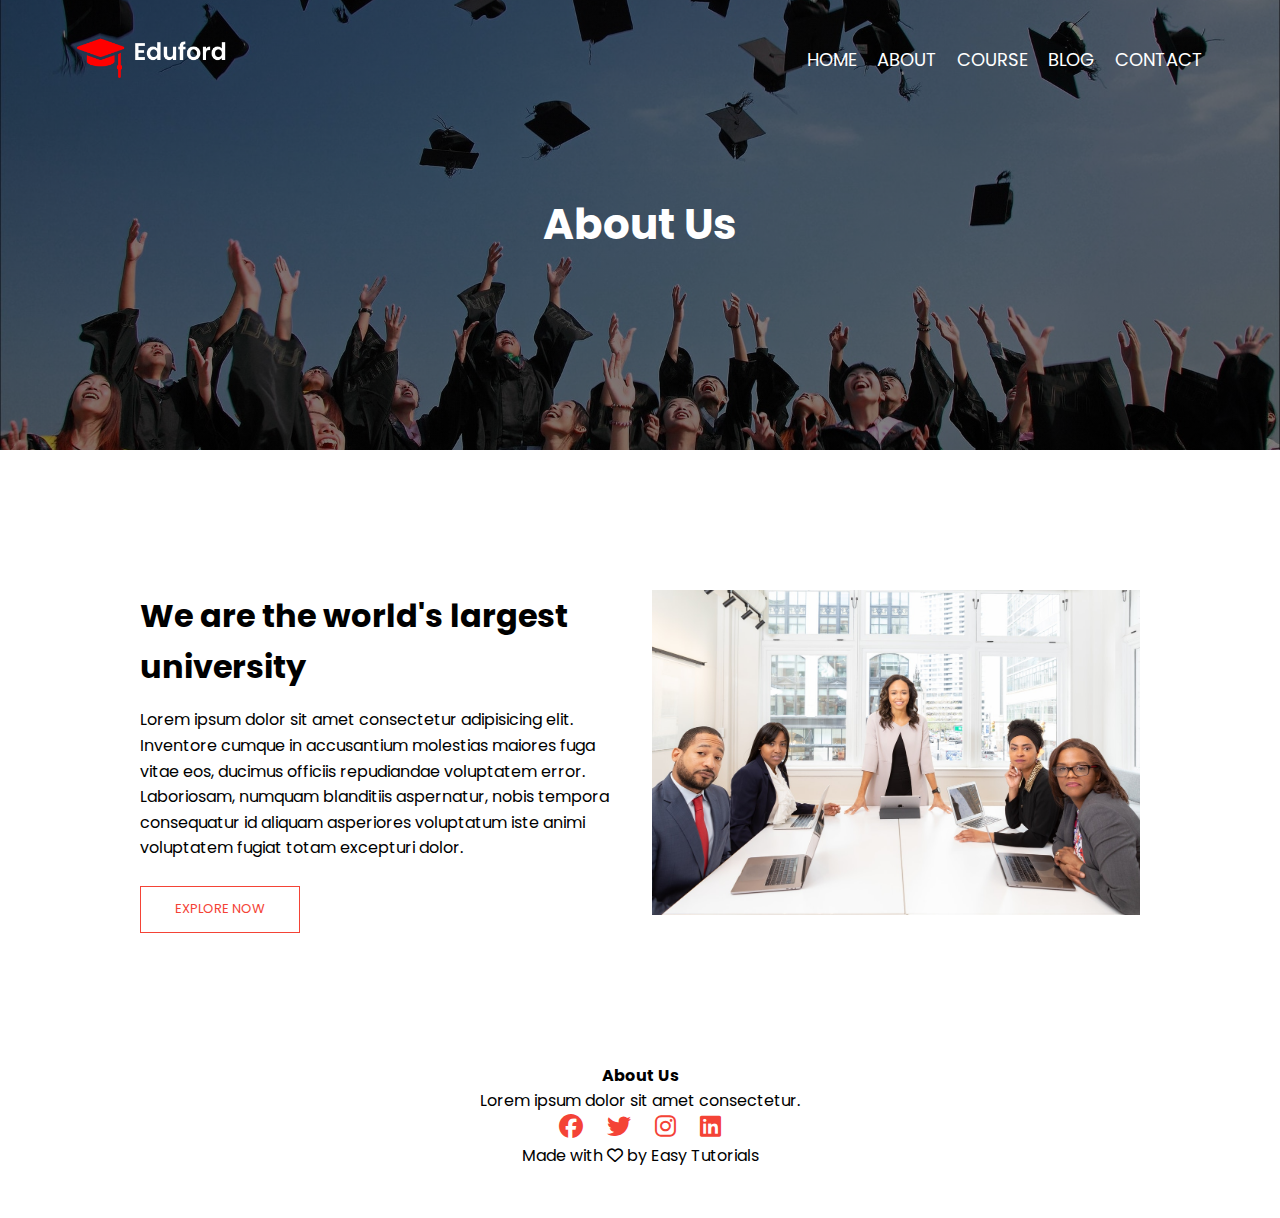
<file: about.html>
<!DOCTYPE html>
<html lang="en">
<head>
  <meta charset="UTF-8" />
  <meta name="viewport" content="width=device-width, initial-scale=1.0" />
  <title>About Us - University Website</title>
  <link rel="stylesheet" href="style.css" />
  <link href="https://fonts.googleapis.com/css2?family=Poppins:wght@300;400;600&display=swap" rel="stylesheet" />
  <link rel="stylesheet" href="https://cdnjs.cloudflare.com/ajax/libs/font-awesome/6.5.0/css/all.min.css" />
</head>
<body>
  <section class="sub-header">
    <nav>
      <a href="index.html"><img src="images/logo.png" alt="Logo" /></a>      <div class="nav-links" id="navLinks">
        <i class="fas fa-times" onclick="hideMenu()"></i>
        <ul>
            <li><a href="index.html">HOME</a></li>
            <li><a href="about.html">ABOUT</a></li>
            <li><a href="course.html">COURSE</a></li>
            <li><a href="blog.html">BLOG</a></li>
            <li><a href="contact.html">CONTACT</a></li>
        </ul>
      </div>
      <i class="fas fa-bars" onclick="showMenu()"></i>
    </nav>
    <h1>About Us</h1>
  </section>

  <!-- About Us Content -->
  <section class="about-us">
    <div class="row">
      <div class="about-col">
        <h1>We are the world's largest university</h1>
        <p>Lorem ipsum dolor sit amet consectetur adipisicing elit. Inventore cumque in accusantium molestias maiores fuga vitae eos, ducimus officiis repudiandae voluptatem error. Laboriosam, numquam blanditiis aspernatur, nobis tempora consequatur id aliquam asperiores voluptatum iste animi voluptatem fugiat totam excepturi dolor.</p>
        <a href="#" class="hero-btn red-btn">EXPLORE NOW</a>
      </div>
      <div class="about-col">
        <img src="images/about.jpg" alt="About Us">
      </div>
    </div>
  </section>

  <!-- Footer -->
  <section class="footer">
    <h4>About Us</h4>
    <p>Lorem ipsum dolor sit amet consectetur.</p>    <div class="icons">
      <i class="fab fa-facebook" aria-hidden="true"></i>
      <i class="fab fa-twitter"></i>
      <i class="fab fa-instagram"></i>
      <i class="fab fa-linkedin"></i>
    </div>
    <p>Made with <i class="far fa-heart"></i> by Easy Tutorials</p>
  </section>

  <script>
    const navLinks = document.getElementById("navLinks");

    function showMenu() {
      navLinks.classList.add("open");
    }

    function hideMenu() {
      navLinks.classList.remove("open");
    }
  </script>
</body>
</html>
</file>
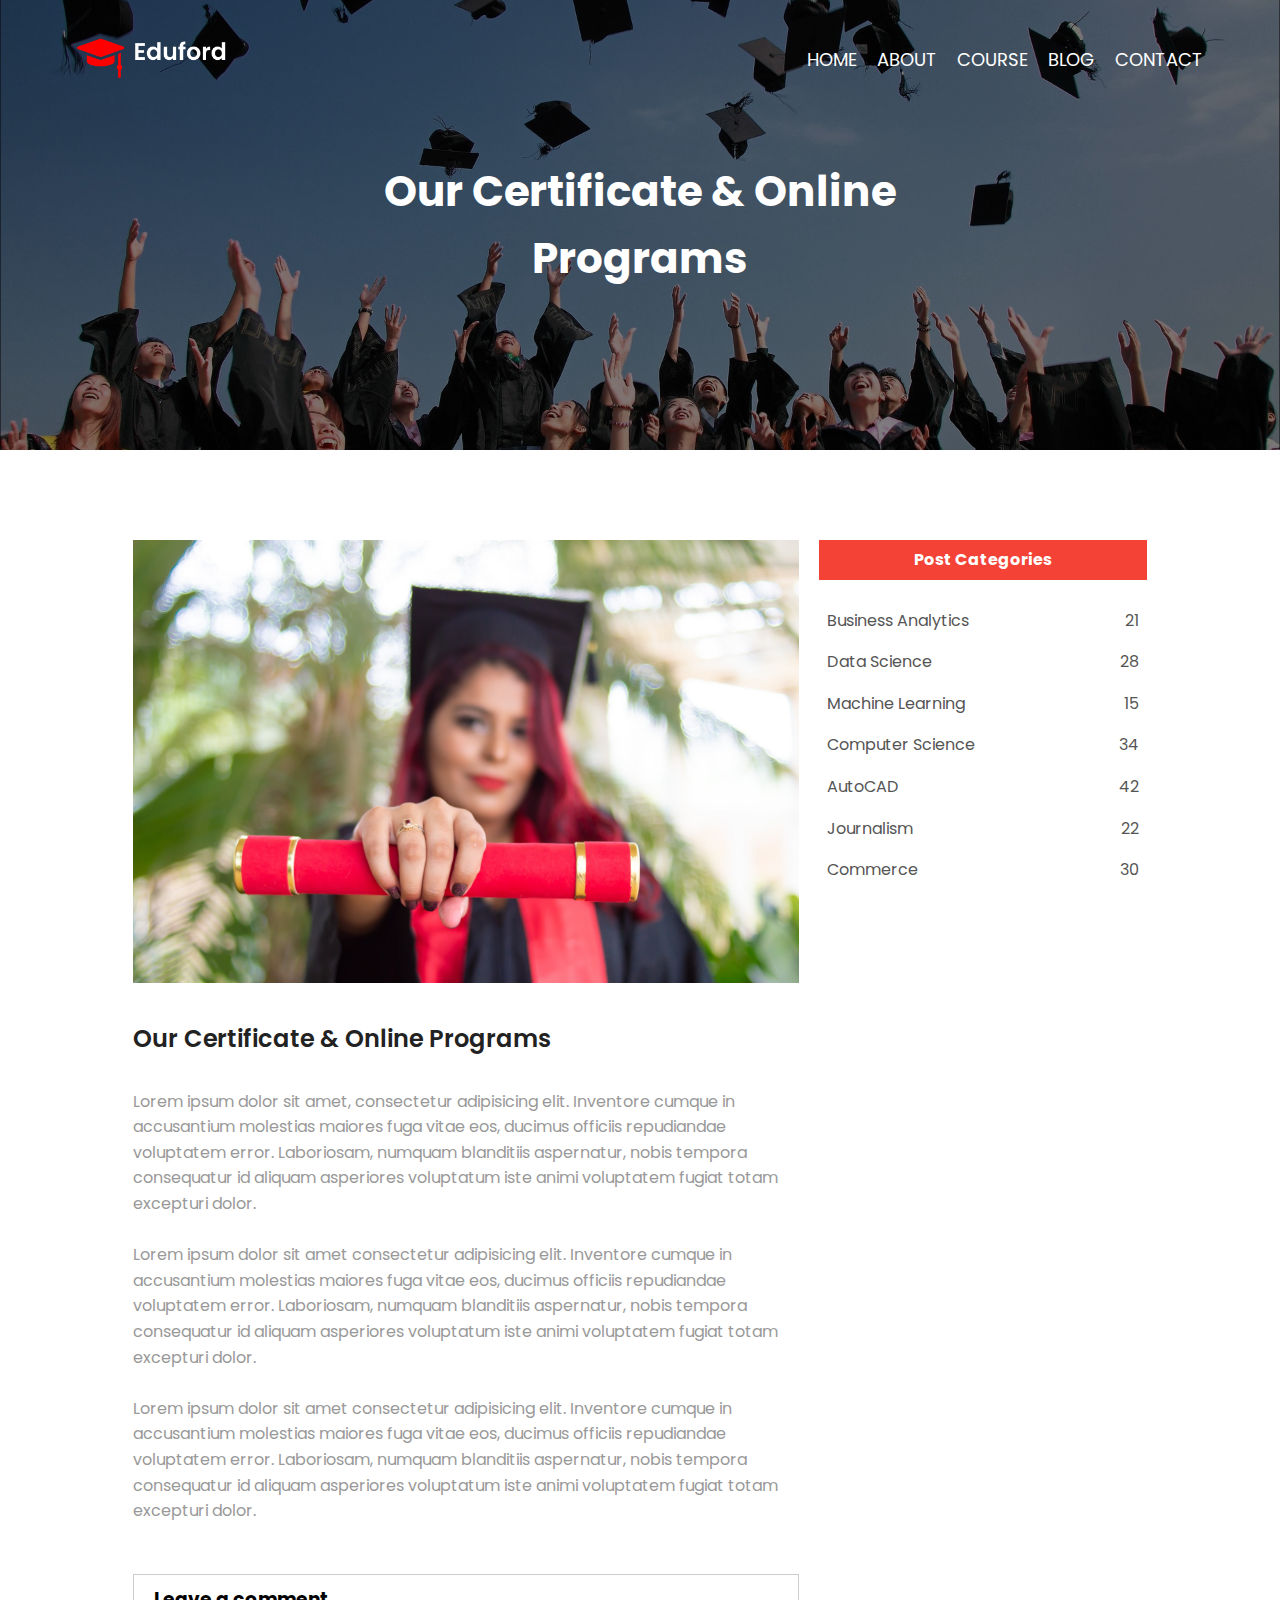
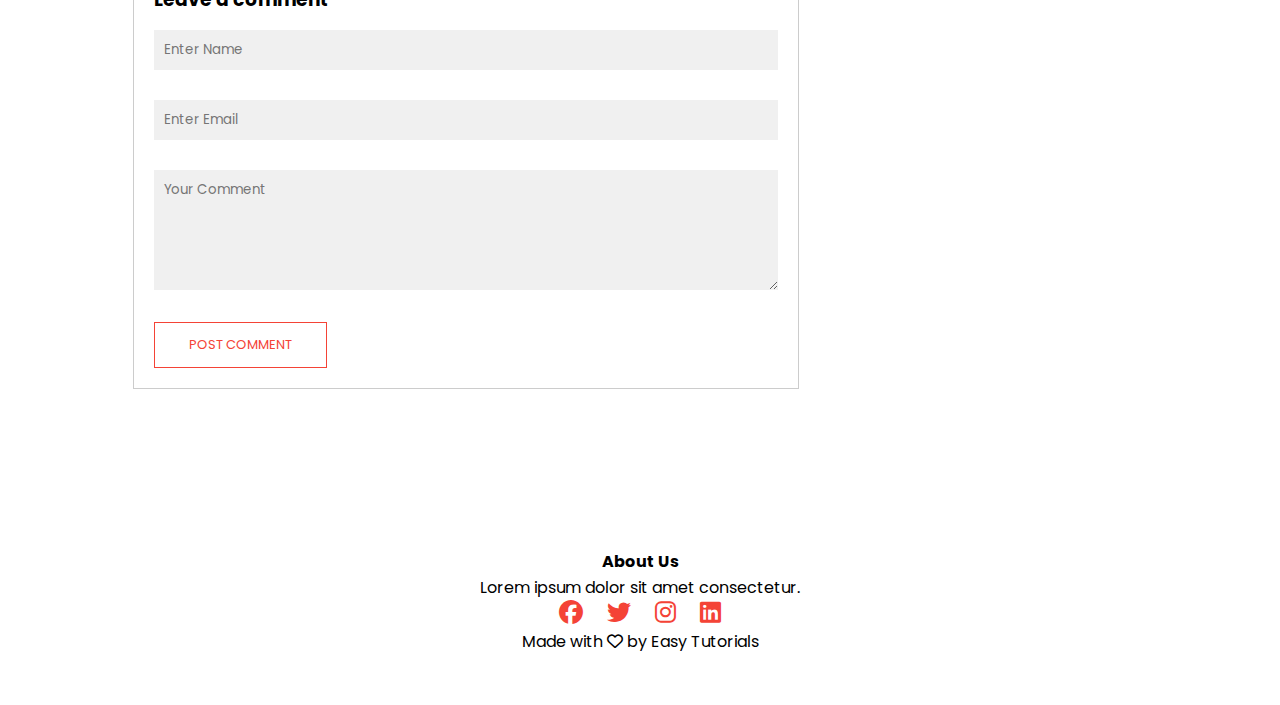
<file: blog.html>
<!DOCTYPE html>
<html lang="en">
<head>
  <meta charset="UTF-8" />
  <meta name="viewport" content="width=device-width, initial-scale=1.0" />
  <title>Our Blog - University Website</title>
  <link rel="stylesheet" href="style.css" />
  <link href="https://fonts.googleapis.com/css2?family=Poppins:wght@300;400;600&display=swap" rel="stylesheet" />
  <link rel="stylesheet" href="https://cdnjs.cloudflare.com/ajax/libs/font-awesome/6.5.0/css/all.min.css" />
</head>
<body>
  <section class="sub-header">
    <nav>
      <a href="index.html"><img src="images/logo.png" alt="Logo" /></a>      <div class="nav-links" id="navLinks">
        <i class="fas fa-times" onclick="hideMenu()"></i>
        <ul>
            <li><a href="index.html">HOME</a></li>
            <li><a href="about.html">ABOUT</a></li>
            <li><a href="course.html">COURSE</a></li>
            <li><a href="blog.html">BLOG</a></li>
            <li><a href="contact.html">CONTACT</a></li>
        </ul>
      </div>
      <i class="fas fa-bars" onclick="showMenu()"></i>
    </nav>
    <h1>Our Certificate & Online Programs</h1>
  </section>

  <!-- Blog Content -->
  <section class="blog-content">
    <div class="row">
      <div class="blog-left">
        <img src="images/certificate.jpg" alt="Certificate">
        <h2>Our Certificate & Online Programs</h2>
        <p>Lorem ipsum dolor sit amet, consectetur adipisicing elit. Inventore cumque in accusantium molestias maiores fuga vitae eos, ducimus officiis repudiandae voluptatem error. Laboriosam, numquam blanditiis aspernatur, nobis tempora consequatur id aliquam asperiores voluptatum iste animi voluptatem fugiat totam excepturi dolor.</p>
        <br>
        <p>Lorem ipsum dolor sit amet consectetur adipisicing elit. Inventore cumque in accusantium molestias maiores fuga vitae eos, ducimus officiis repudiandae voluptatem error. Laboriosam, numquam blanditiis aspernatur, nobis tempora consequatur id aliquam asperiores voluptatum iste animi voluptatem fugiat totam excepturi dolor.</p>
        <br>
        <p>Lorem ipsum dolor sit amet consectetur adipisicing elit. Inventore cumque in accusantium molestias maiores fuga vitae eos, ducimus officiis repudiandae voluptatem error. Laboriosam, numquam blanditiis aspernatur, nobis tempora consequatur id aliquam asperiores voluptatum iste animi voluptatem fugiat totam excepturi dolor.</p>

        <div class="comment-box">
          <h3>Leave a comment</h3>
          <form class="comment-form">
            <input type="text" placeholder="Enter Name">
            <input type="email" placeholder="Enter Email">
            <textarea rows="5" placeholder="Your Comment"></textarea>
            <button type="submit" class="hero-btn red-btn">POST COMMENT</button>
          </form>
        </div>
      </div>
      <div class="blog-right">
        <h3>Post Categories</h3>
        <div>
          <span>Business Analytics</span>
          <span>21</span>
        </div>
        <div>
          <span>Data Science</span>
          <span>28</span>
        </div>
        <div>
          <span>Machine Learning</span>
          <span>15</span>
        </div>
        <div>
          <span>Computer Science</span>
          <span>34</span>
        </div>
        <div>
          <span>AutoCAD</span>
          <span>42</span>
        </div>
        <div>
          <span>Journalism</span>
          <span>22</span>
        </div>
        <div>
          <span>Commerce</span>
          <span>30</span>
        </div>
      </div>
    </div>
  </section>

  <!-- Footer -->
  <section class="footer">
    <h4>About Us</h4>
    <p>Lorem ipsum dolor sit amet consectetur.</p>    <div class="icons">
      <i class="fab fa-facebook" aria-hidden="true"></i>
      <i class="fab fa-twitter"></i>
      <i class="fab fa-instagram"></i>
      <i class="fab fa-linkedin"></i>
    </div>
    <p>Made with <i class="far fa-heart"></i> by Easy Tutorials</p>
  </section>

  <script>
    const navLinks = document.getElementById("navLinks");

    function showMenu() {
      navLinks.classList.add("open");
    }

    function hideMenu() {
      navLinks.classList.remove("open");
    }
  </script>
</body>
</html>
</file>
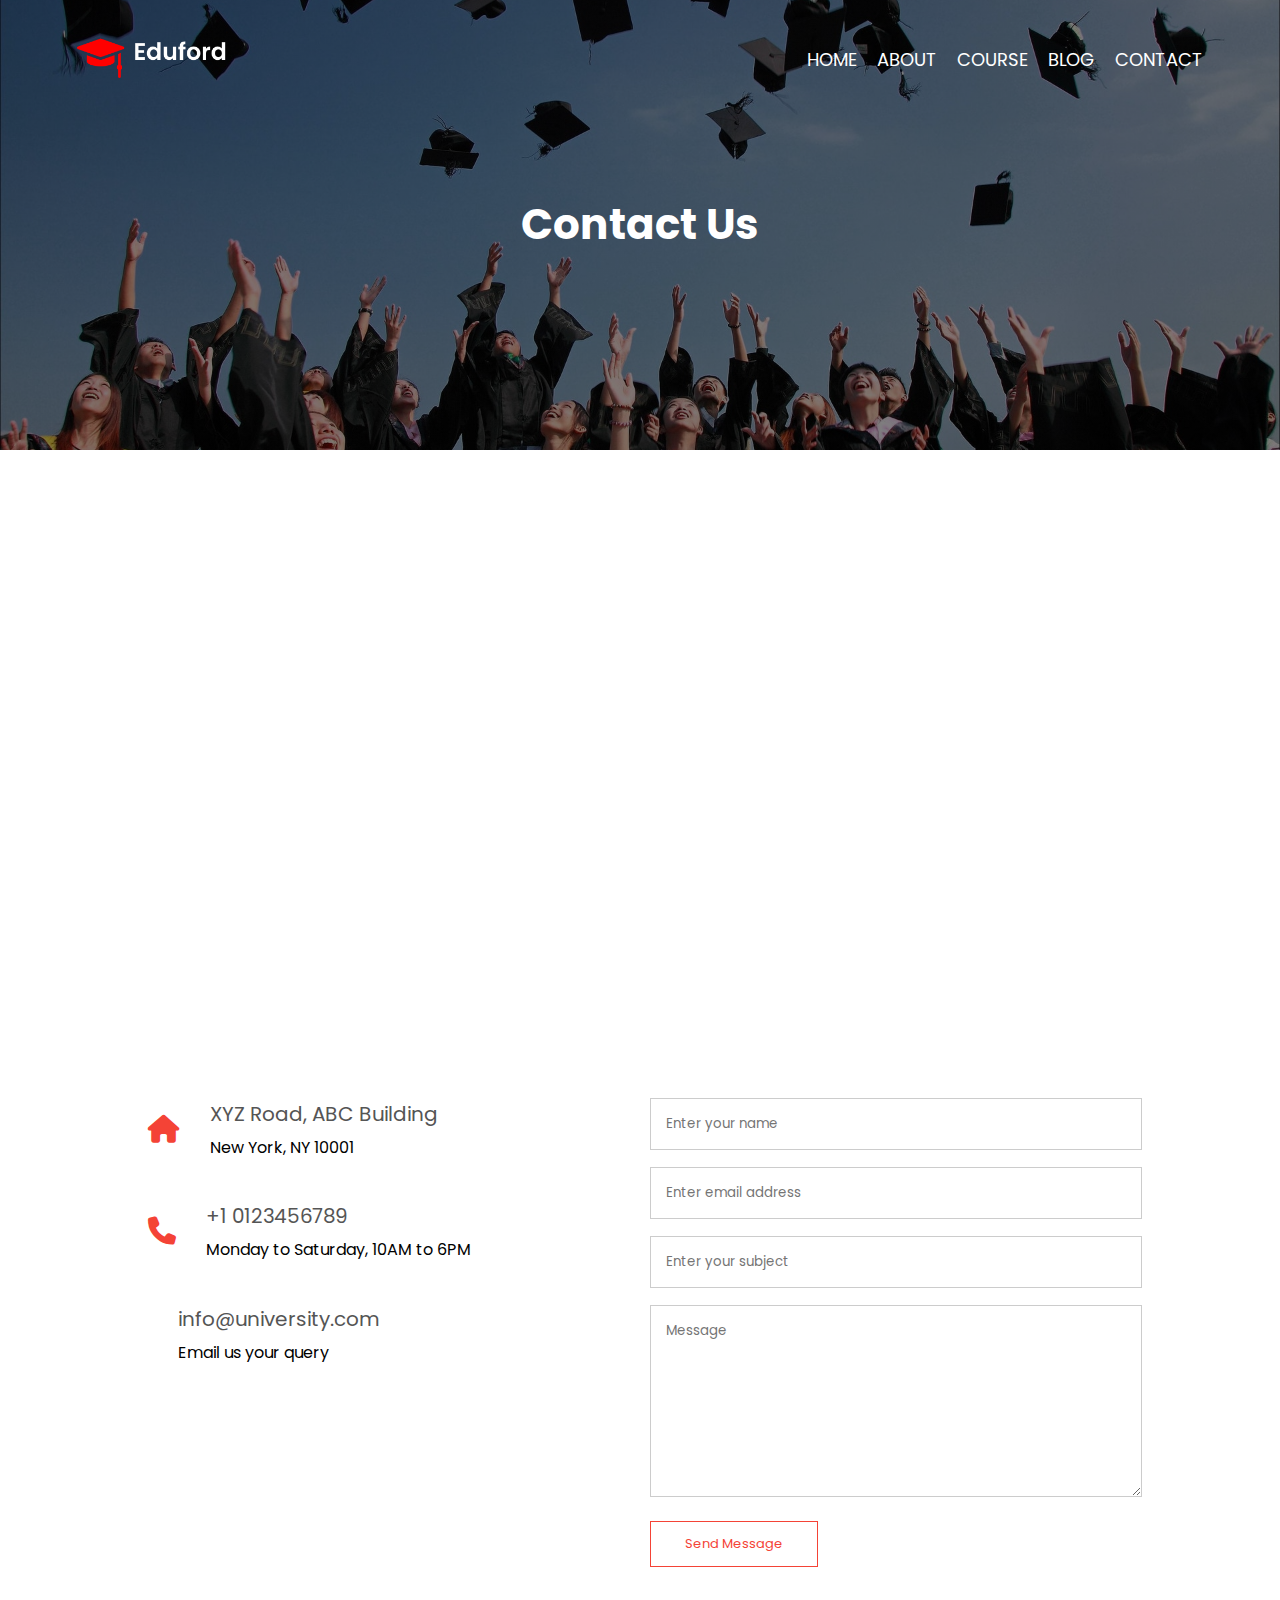
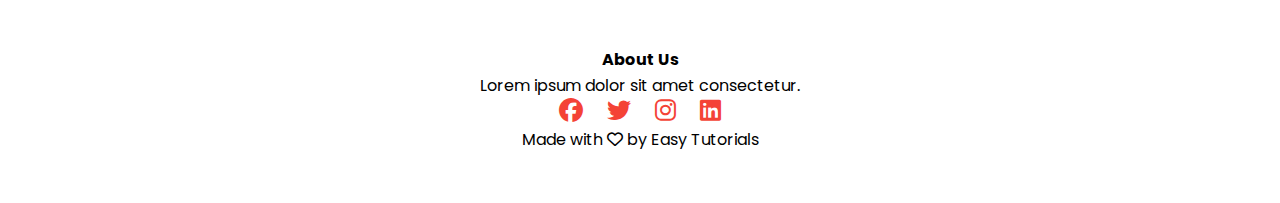
<file: contact.html>
<!DOCTYPE html>
<html lang="en">
<head>
  <meta charset="UTF-8" />
  <meta name="viewport" content="width=device-width, initial-scale=1.0" />
  <title>Contact Us - University Website</title>
  <link rel="stylesheet" href="style.css" />
  <link href="https://fonts.googleapis.com/css2?family=Poppins:wght@300;400;600&display=swap" rel="stylesheet" />
  <link rel="stylesheet" href="https://cdnjs.cloudflare.com/ajax/libs/font-awesome/6.5.0/css/all.min.css" />
</head>
<body>
  <section class="sub-header">
    <nav>
      <a href="index.html"><img src="images/logo.png" alt="Logo" /></a>      <div class="nav-links" id="navLinks">
        <i class="fas fa-times" onclick="hideMenu()"></i>
        <ul>
            <li><a href="index.html">HOME</a></li>
            <li><a href="about.html">ABOUT</a></li>
            <li><a href="course.html">COURSE</a></li>
            <li><a href="blog.html">BLOG</a></li>
            <li><a href="contact.html">CONTACT</a></li>
        </ul>
      </div>
      <i class="fas fa-bars" onclick="showMenu()"></i>
    </nav>
    <h1>Contact Us</h1>
  </section>

  <!-- Contact Us -->
  <section class="location">
    <iframe src="https://www.google.com/maps/embed?pb=!1m18!1m12!1m3!1d3024.2219901290355!2d-74.00369368400567!3d40.71312937933185!2m3!1f0!2f0!3f0!3m2!1i1024!2i768!4f13.1!3m3!1m2!1s0x89c25a23e28c1191%3A0x49f75d3281df052a!2s150%20Park%20Row%2C%20New%20York%2C%20NY%2010007%2C%20USA!5e0!3m2!1sen!2s!4v1626194772505!5m2!1sen!2s" width="600" height="450" style="border:0;" allowfullscreen="" loading="lazy"></iframe>
  </section>

  <section class="contact-us">
    <div class="row">
      <div class="contact-col">
        <div>
          <i class="fa fa-home"></i>
          <span>
            <h5>XYZ Road, ABC Building</h5>
            <p>New York, NY 10001</p>
          </span>
        </div>
        <div>
          <i class="fa fa-phone"></i>
          <span>
            <h5>+1 0123456789</h5>
            <p>Monday to Saturday, 10AM to 6PM</p>
          </span>
        </div>
        <div>
          <i class="fa fa-envelope-o"></i>
          <span>
            <h5>info@university.com</h5>
            <p>Email us your query</p>
          </span>
        </div>
      </div>
      <div class="contact-col">
        <form action="">
          <input type="text" placeholder="Enter your name" required>
          <input type="email" placeholder="Enter email address" required>
          <input type="text" placeholder="Enter your subject" required>
          <textarea rows="8" placeholder="Message" required></textarea>
          <button type="submit" class="hero-btn red-btn">Send Message</button>
        </form>
      </div>
    </div>
  </section>

  <!-- Footer -->
  <section class="footer">
    <h4>About Us</h4>
    <p>Lorem ipsum dolor sit amet consectetur.</p>    <div class="icons">
      <i class="fab fa-facebook" aria-hidden="true"></i>
      <i class="fab fa-twitter"></i>
      <i class="fab fa-instagram"></i>
      <i class="fab fa-linkedin"></i>
    </div>
    <p>Made with <i class="far fa-heart"></i> by Easy Tutorials</p>
  </section>
  <script>
    const navLinks = document.getElementById("navLinks");

    function showMenu() {
      navLinks.classList.add("open");
    }

    function hideMenu() {
      navLinks.classList.remove("open");
    }
  </script>
</body>
</html>
</file>
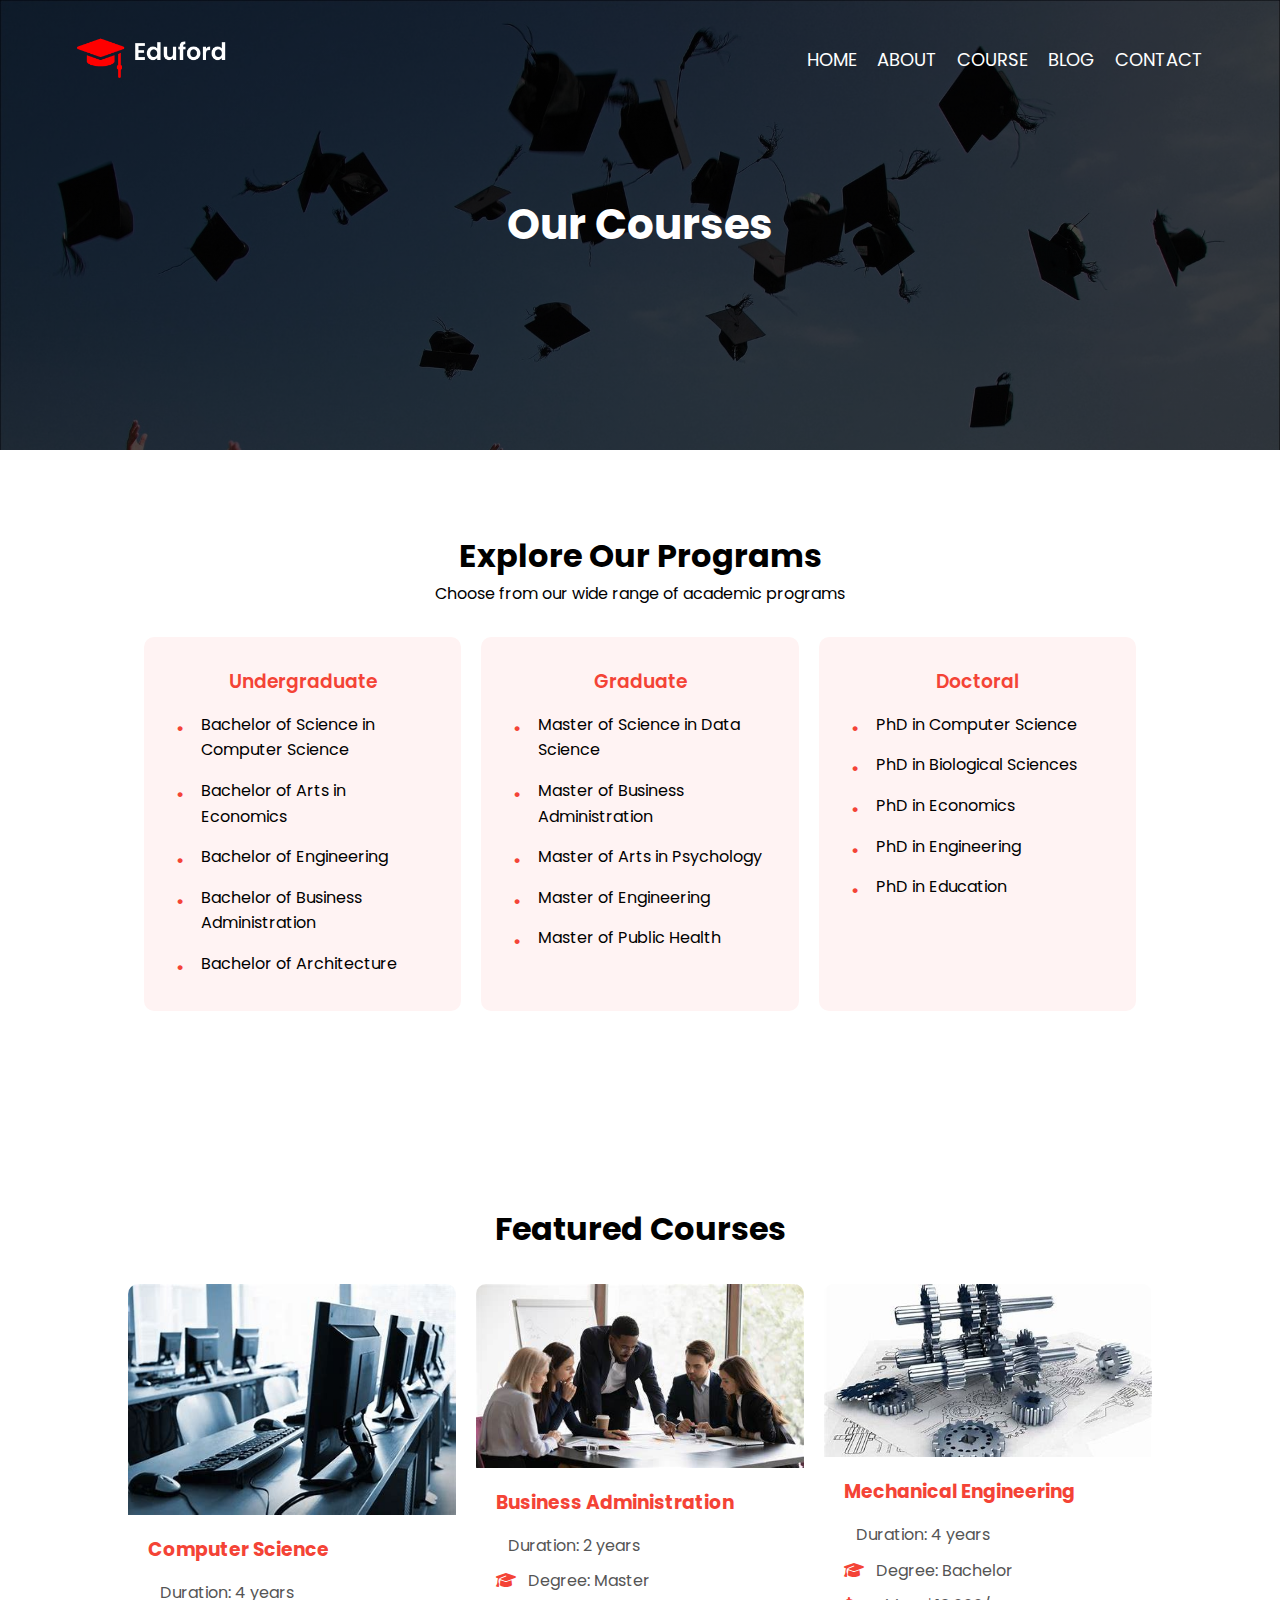
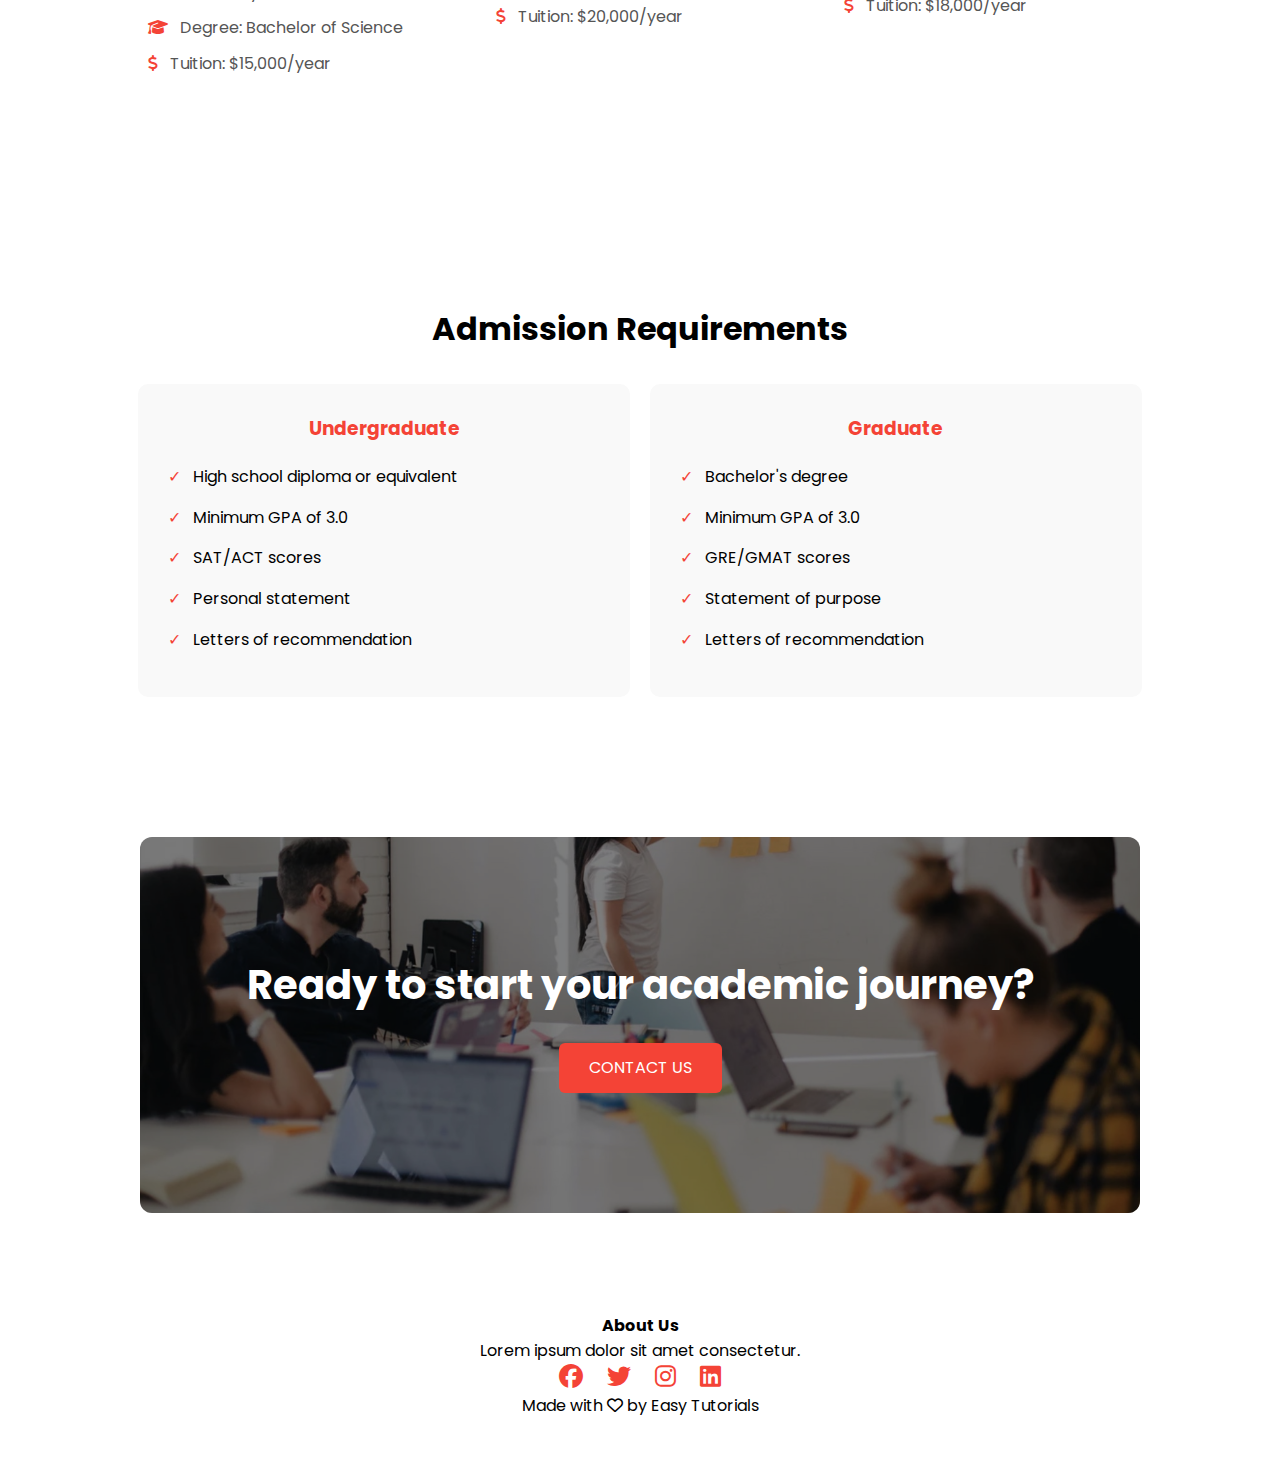
<file: course.html>
<!DOCTYPE html>
<html lang="en">
<head>
  <meta charset="UTF-8" />
  <meta name="viewport" content="width=device-width, initial-scale=1.0" />
  <title>Our Courses - University Website</title>
  <link rel="stylesheet" href="style.css" />
  <link href="https://fonts.googleapis.com/css2?family=Poppins:wght@300;400;600&display=swap" rel="stylesheet" />
  <link rel="stylesheet" href="https://cdnjs.cloudflare.com/ajax/libs/font-awesome/6.5.0/css/all.min.css" />
</head>
<body>
  <section class="sub-header course-header">
    <nav>
      <a href="index.html"><img src="images/logo.png" alt="Logo" /></a>      <div class="nav-links" id="navLinks">
        <i class="fas fa-times" onclick="hideMenu()"></i>
        <ul>
            <li><a href="index.html">HOME</a></li>
            <li><a href="about.html">ABOUT</a></li>
            <li><a href="course.html">COURSE</a></li>
            <li><a href="blog.html">BLOG</a></li>
            <li><a href="contact.html">CONTACT</a></li>
        </ul>
      </div>
      <i class="fas fa-bars" onclick="showMenu()"></i>
    </nav>
    <h1>Our Courses</h1>
  </section>

  <!-- Course Categories -->
  <section class="course-categories">
    <h1>Explore Our Programs</h1>
    <p>Choose from our wide range of academic programs</p>
    
    <div class="row">
      <div class="category-col">
        <h3>Undergraduate</h3>
        <ul>
          <li>Bachelor of Science in Computer Science</li>
          <li>Bachelor of Arts in Economics</li>
          <li>Bachelor of Engineering</li>
          <li>Bachelor of Business Administration</li>
          <li>Bachelor of Architecture</li>
        </ul>
      </div>
      
      <div class="category-col">
        <h3>Graduate</h3>
        <ul>
          <li>Master of Science in Data Science</li>
          <li>Master of Business Administration</li>
          <li>Master of Arts in Psychology</li>
          <li>Master of Engineering</li>
          <li>Master of Public Health</li>
        </ul>
      </div>
      
      <div class="category-col">
        <h3>Doctoral</h3>
        <ul>
          <li>PhD in Computer Science</li>
          <li>PhD in Biological Sciences</li>
          <li>PhD in Economics</li>
          <li>PhD in Engineering</li>
          <li>PhD in Education</li>
        </ul>
      </div>
    </div>
  </section>

  <!-- Course Details -->
  <section class="course-details">
    <h1>Featured Courses</h1>
    
    <div class="row">
      <div class="course-detail-col">
        <img src="images/informatique.png" alt="Computer Science">
        <div class="course-info">
          <h3>Computer Science</h3>
          <p><i class="fa fa-clock-o"></i> Duration: 4 years</p>
          <p><i class="fa fa-graduation-cap"></i> Degree: Bachelor of Science</p>
          <p><i class="fa fa-dollar"></i> Tuition: $15,000/year</p>
          <a href="#" class="hero-btn">Learn More</a>
        </div>
      </div>
      
      <div class="course-detail-col">
        <img src="images/administration.png" alt="Business Administration">
        <div class="course-info">
          <h3>Business Administration</h3>
          <p><i class="fa fa-clock-o"></i> Duration: 2 years</p>
          <p><i class="fa fa-graduation-cap"></i> Degree: Master</p>
          <p><i class="fa fa-dollar"></i> Tuition: $20,000/year</p>
          <a href="#" class="hero-btn">Learn More</a>
        </div>
      </div>
      
      <div class="course-detail-col">
        <img src="images/mecanique.png" alt="Engineering">
        <div class="course-info">
          <h3>Mechanical Engineering</h3>
          <p><i class="fa fa-clock-o"></i> Duration: 4 years</p>
          <p><i class="fa fa-graduation-cap"></i> Degree: Bachelor</p>
          <p><i class="fa fa-dollar"></i> Tuition: $18,000/year</p>
          <a href="#" class="hero-btn">Learn More</a>
        </div>
      </div>
    </div>
  </section>

  <!-- Admission Requirements -->
  <section class="admission">
    <h1>Admission Requirements</h1>
    <div class="row">
      <div class="admission-col">
        <h3>Undergraduate</h3>
        <ul>
          <li>High school diploma or equivalent</li>
          <li>Minimum GPA of 3.0</li>
          <li>SAT/ACT scores</li>
          <li>Personal statement</li>
          <li>Letters of recommendation</li>
        </ul>
      </div>
      
      <div class="admission-col">
        <h3>Graduate</h3>
        <ul>
          <li>Bachelor's degree</li>
          <li>Minimum GPA of 3.0</li>
          <li>GRE/GMAT scores</li>
          <li>Statement of purpose</li>
          <li>Letters of recommendation</li>
        </ul>
      </div>
    </div>
  </section>

  <!-- Call To Action -->
  <section class="cta">
    <h1>Ready to start your academic journey?</h1>
    <a href="contact.html" class="hero-btn">CONTACT US</a>
  </section>

  <!-- Footer -->
  <section class="footer">
    <h4>About Us</h4>
    <p>Lorem ipsum dolor sit amet consectetur.</p>    <div class="icons">
      <i class="fab fa-facebook" aria-hidden="true"></i>
      <i class="fab fa-twitter"></i>
      <i class="fab fa-instagram"></i>
      <i class="fab fa-linkedin"></i>
    </div>
    <p>Made with <i class="far fa-heart"></i> by Easy Tutorials</p>
  </section>

  <script>
    const navLinks = document.getElementById("navLinks");

    function showMenu() {
      navLinks.classList.add("open");
    }

    function hideMenu() {
      navLinks.classList.remove("open");
    }
  </script>
</body>
</html>
</file>
<file: style.css>
* {
    margin: 0;
    padding: 0;
    box-sizing: border-box;
    font-family: 'Poppins', sans-serif;
  }
  
  body {
    line-height: 1.6;
    overflow-x: hidden;
  }
  
  .header {
    min-height: 100vh;
    width: 100%;
    background: linear-gradient(rgba(0,0,0,0.5), rgba(0,0,0,0.5)), url("images/banner.png");
    background-size: cover;
    background-position: center;
    position: relative;
  }
  
  nav {
    display: flex;
    justify-content: space-between;
    align-items: center;
    padding: 2% 6%;
  }
  
  nav img {
    width: 150px;
  }
  
  .nav-links {
    flex: 1;
    text-align: left;
    /* align-items:center; */
    transition: 0.5s;
    position: absolute;
    right: -200px;
    top: 0;
    background: #f44336;
    height: 100vh;
    width: 200px;
    z-index: 2;
    display: flex;
    flex-direction: column;
    padding-top: 20px;
    padding-left: 25px;
  }
  
  .nav-links ul {
    list-style: none;
    padding: 0;
  }
  
  .nav-links ul li {
    margin: 20px 0;
  }
  
  .nav-links ul li a {
    color: #fff;
    text-decoration: none;
    font-size: 18px;
  }
  .nav-links ul li a {
    position: relative;
  }

  .nav-links ul li a::after {
    content: '';
    position: absolute;
    bottom: -5px;
    left: 0;
    width: 0;
    height: 2px;
    background: #ffffff;
    transition: width 0.3s ease;
  }

  .nav-links ul li a:hover::after {
    width: 100%;
  }
  .nav-links .fa-times,
  nav .fa-bars {
    font-size: 24px;
    color: #fff;
    margin: 1px;
    cursor: pointer;
    display: block;
    user-select: none;
    -webkit-tap-highlight-color: transparent;
  }
  
  .nav-links.open {
    right: 0;
  }
  
  .text-box {
    width: 90%;
    color: #fff;
    position: absolute;
    top: 50%;
    left: 50%;
    transform: translate(-50%, -50%);
    text-align: center;
  }
  
  .text-box h1 {
    font-size: 62px;
  }
  
  .text-box p {
    margin: 10px 0 40px;
    font-size: 14px;
    color: #fff;
  }
  
  .hero-btn {
    display: inline-block;
    text-decoration: none;
    color: #fff;
    border: 1px solid #fff;
    padding: 12px 34px;
    font-size: 13px;
    background: transparent;
    position: relative;
    cursor: pointer;
  }
  
  .hero-btn:hover {
    background: #f44336;
    border-color: #f44336;
    transition: 0.4s;
  }
  
  .course, .campus, .facilities, .testimonials, .cta, .footer {
    text-align: center;
    padding: 50px 20px;
  }
  
  .course h1, .campus h1, .facilities h1, .testimonials h1, .cta h1 {
    font-size: 36px;
    margin-bottom: 10px;
  }
  
  .row {
    display: flex;
    flex-wrap: wrap;
    justify-content: center;
    gap: 20px;
    margin-top: 30px;
  }
  
  .course-col, .campus-col, .facilities-col, .testimonial-col {
    background: #fff;
    padding: 20px;
    margin: 10px;
    border-radius: 10px;
    flex: 1;
    min-width: 250px;
    max-width: 300px;
    box-shadow: 0 0 20px 0 rgba(0,0,0,0.1);
  }
  
  .campus-col {
    position: relative;
    overflow: hidden;
    padding: 0;
  }
  
  .campus-col img {
    width: 100%;
    display: block;
  }
  
  .layer {
    background: rgba(226, 0, 0, 0.7);
    position: absolute;
    top: 0;
    left: 0;
    height: 100%;
    width: 100%;
    transition: 0.5s;
    opacity: 0;
    display: flex;
    justify-content: center;
    align-items: center;
  }
  
  .layer h3 {
    color: #fff;
    font-size: 24px;
  }
  
  .campus-col:hover .layer {
    opacity: 1;
  }
  
  .facilities-col img {
    width: 100%;
    border-radius: 10px;
    margin-bottom: 10px;
  }
  
  .testimonial-col {
    display: flex;
    align-items: center;
    gap: 15px;
    text-align: left;
  }
  
  .testimonial-col img {
    width: 50px;
    height: 50px;
    border-radius: 50%;
  }
  
  .testimonial-col i {
    color: #f44336;
  }
  

  /* CTA section avec image de fond */
  /* SECTION CTA AMÉLIORÉE */
.cta {
    position: relative;
    background: url("images/banner2.jpg") no-repeat center center/cover;
    color: #fff;
    padding: 120px 20px;
    text-align: center;
    border-radius: 12px;
    margin: 50px auto;
    max-width: 1000px;
    overflow: hidden;
  }
  
  /* Superposition sombre */
  .cta::before {
    content: "";
    position: absolute;
    top: 0;
    left: 0;
    width: 100%;
    height: 100%;
    background-color: rgba(0, 0, 0, 0.5); /* effet sombre */
    z-index: 1;
  }
  
  /* Contenu au-dessus de l'overlay */
  .cta h1, .cta .hero-btn {
    position: relative;
    z-index: 2;
  }
  
  .cta h1 {
    font-size: 40px;
    font-weight: bold;
    margin-bottom: 30px;
    line-height: 1.4;
  }
  
  /* BOUTON CTA */
  .cta .hero-btn {
    background-color: #f44336;
    color: #fff;
    border: none;
    padding: 12px 30px;
    font-size: 16px;
    border-radius: 6px;
    cursor: pointer;
    transition: all 0.3s ease;
  }
  
  .cta .hero-btn:hover {
    background-color: #fff;
    color: #f44336;
    box-shadow: 0 0 10px rgba(0,0,0,0.2);
  }
  
  
  /* Responsive */
  
  @media (min-width: 768px) {
    .nav-links {
      position: static;
      height: auto;
      width: auto;
      background: none;
      flex-direction: row;
      align-items: center;
      justify-content: flex-end;
      padding: 0;
      display: flex;
    }
  
    .nav-links ul {
      display: flex;
      gap: 20px;
    }
  
    .nav-links .fa-times,
    nav .fa-bars {
      display: none;
    }
  }
  /* Sub Header */
.sub-header {
    height: 50vh;
    width: 100%;
    background: linear-gradient(rgba(0,0,0,0.5), rgba(0,0,0,0.5)), url("images/background.jpg");
    background-size: cover;
    background-position: center;
    text-align: center;
    color: #fff;
    position: relative;
  }
  
  .sub-header h1 {
    position: absolute;
    top: 50%;
    left: 50%;
    transform: translate(-50%, -50%);
    font-size: 42px;
  }
  
  /* About Us */
  .about-us {
    width: 80%;
    margin: auto;
    padding-top: 80px;
    padding-bottom: 50px;
  }
  
  .about-col {
    flex-basis: 48%;
    padding: 30px 2px;
  }
  
  .about-col img {
    width: 100%;
  }
  
  .about-col h1 {
    padding-top: 0;
  }
  
  .about-col p {
    padding: 15px 0 25px;
  }
  
  .red-btn {
    border: 1px solid #f44336;
    background: transparent;
    color: #f44336;
  }
  
  .red-btn:hover {
    color: #fff;
  }
  
  /* Blog Page */
  .blog-content {
    width: 80%;
    margin: auto;
    padding: 60px 0;
  }
  
  .blog-left {
    flex-basis: 65%;
  }
  
  .blog-left img {
    width: 100%;
  }
  
  .blog-left h2 {
    color: #222;
    font-weight: 600;
    margin: 30px 0;
  }
  
  .blog-left p {
    color: #999;
    padding: 0;
  }
  
  .blog-right {
    flex-basis: 32%;
  }
  
  .blog-right h3 {
    background: #f44336;
    color: #fff;
    padding: 7px 0;
    font-size: 16px;
    margin-bottom: 20px;
    text-align: center;
  }
  
  .blog-right div {
    display: flex;
    align-items: center;
    justify-content: space-between;
    color: #555;
    padding: 8px;
    box-sizing: border-box;
  }
  
  .comment-box {
    border: 1px solid #ccc;
    margin: 50px 0;
    padding: 10px 20px;
  }
  
  .comment-form input, .comment-form textarea {
    width: 100%;
    padding: 10px;
    margin: 15px 0;
    box-sizing: border-box;
    border: none;
    outline: none;
    background: #f0f0f0;
  }
  
  .comment-form button {
    margin: 10px 0;
  }
  
  /* Contact Page */
  .location {
    width: 80%;
    margin: auto;
    padding: 80px 0;
  }
  
  .location iframe {
    width: 100%;
  }
  
  .contact-us {
    width: 80%;
    margin: auto;
  }
  
  .contact-col {
    flex-basis: 48%;
    margin-bottom: 30px;
  }
  
  .contact-col div {
    display: flex;
    align-items: center;
    margin-bottom: 40px;
  }
  
  .contact-col div .fa {
    font-size: 28px;
    color: #f44336;
    margin: 10px;
    margin-right: 30px;
  }
  
  .contact-col div p {
    padding: 0;
  }
  
  .contact-col div h5 {
    font-size: 20px;
    margin-bottom: 5px;
    color: #555;
    font-weight: 400;
  }
  
  .contact-col input, .contact-col textarea {
    width: 100%;
    padding: 15px;
    margin-bottom: 17px;
    outline: none;
    border: 1px solid #ccc;
    box-sizing: border-box;
  }

/* Course Page Specific Styles */
.course-header {
    background: linear-gradient(rgba(0,0,0,0.7), rgba(0,0,0,0.7)), url("images/background.jpg");
    background-size: cover;
  }
  
  .course-categories {
    width: 80%;
    margin: auto;
    padding: 80px 0;
    text-align: center;
  }
  
  .category-col {
    flex-basis: 31%;
    background: #fff3f3;
    border-radius: 10px;
    margin-bottom: 5%;
    padding: 20px 12px;
    box-sizing: border-box;
    transition: 0.5s;
  }
  
  .category-col h3 {
    font-weight: 600;
    margin: 10px 0;
    color: #f44336;
  }
  
  .category-col ul {
    list-style: none;
    text-align: left;
    padding: 0 20px;
  }
  
  .category-col ul li {
    margin: 15px 0;
    position: relative;
    padding-left: 25px;
  }
  
  .category-col ul li:before {
    content: "•";
    color: #f44336;
    font-size: 20px;
    position: absolute;
    left: 0;
  }
  
  .category-col:hover {
    box-shadow: 0 0 20px 0 rgba(0,0,0,0.2);
    transform: translateY(-10px);
  }
  
  .course-details {
    width: 80%;
    margin: auto;
    padding: 60px 0;
    text-align: center;
  }
  
  .course-detail-col {
    flex-basis: 32%;
    border-radius: 10px;
    margin-bottom: 30px;
    position: relative;
    overflow: hidden;
  }
  
  .course-detail-col img {
    width: 100%;
    display: block;
    transition: transform 0.5s;
  }
  
  .course-info {
    padding: 20px;
    background: #fff;
    text-align: left;
  }
  .easter-egg {
      position: fixed;
      top: 0;
      left: 0;
      width: 100%;
      height: 100%;
      background: white;
      display: flex;
      justify-content: center;
      align-items: center;
      z-index: 9999;
      opacity: 0;
      visibility: hidden;
      transition: all 0.5s ease;
    }

    .easter-egg.active {
      opacity: 1;
      visibility: visible;
    }    .easter-egg-text {
      font-family: 'Poppins', sans-serif;
      font-size: 4em;
      color: #333;
      text-transform: uppercase;
      letter-spacing: 10px;
      animation: pulse 2s infinite;
      text-align: center;
      padding: 20px;
    }
  .course-info h3 {
    margin-bottom: 15px;
    color: #f44336;
  }
  
  .course-info p {
    margin: 10px 0;
    color: #555;
  }
  
  .course-info i {
    color: #f44336;
    margin-right: 8px;
  }
  
  .course-detail-col:hover img {
    transform: scale(1.1);
  }
   @media (max-width: 768px) {
      .easter-egg-text {
        font-size: 3em;
        letter-spacing: 8px;
      }
    }

    /* Responsive design pour les mobiles */
    @media (max-width: 480px) {
      .easter-egg-text {
        font-size: 2em;
        letter-spacing: 5px;
      }
    }

    @keyframes pulse {
      0% { transform: scale(1); }
      50% { transform: scale(1.1); }
      100% { transform: scale(1); }
    }
  .admission {
    width: 80%;
    margin: auto;
    padding: 60px 0;
    text-align: center;
  }
  
  .admission-col {
    flex-basis: 48%;
    background: #f9f9f9;
    border-radius: 10px;
    padding: 30px;
    box-sizing: border-box;
    margin-bottom: 30px;
  }
  
  .admission-col h3 {
    color: #f44336;
    margin-bottom: 20px;
  }
  
  .admission-col ul {
    list-style: none;
    text-align: left;
  }
  
  .admission-col ul li {
    margin: 15px 0;
    position: relative;
    padding-left: 25px;
  }
  
  .admission-col ul li:before {
    content: "✓";
    color: #f44336;
    position: absolute;
    left: 0;
  }
  .icons i {
    font-size: 24px;
    color: #f44336;
    margin: 0 10px;
    cursor: pointer;
  }
</file>
